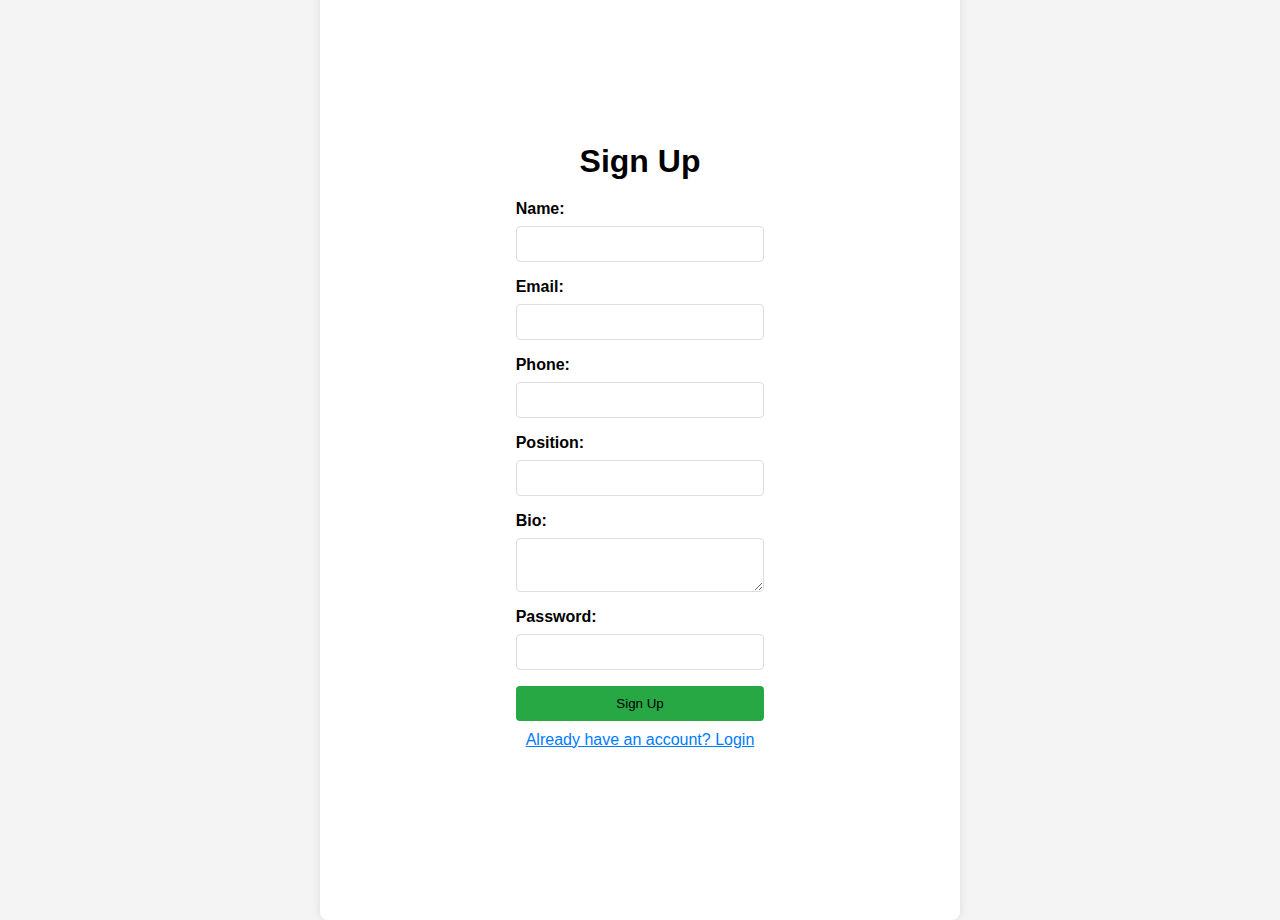
<file: index.html>
<!DOCTYPE html>
<html lang="en">
<head>
    <meta charset="UTF-8">
    <meta name="viewport" content="width=device-width, initial-scale=1.0">
    <title>Signup and Login</title>
    <link rel="stylesheet" href="styles.css">
    <style>
        .form-container {
            display: flex;
            justify-content: center;
            align-items: center;
            height: 100vh;
        }
        .form-wrapper {
            display: flex;
            flex-direction: column;
            align-items: center;
            width: 100%;
            max-width: 600px;
        }
        .form-switch {
            margin-bottom: 20px;
        }
        .form-switch button {
            background: none;
            border: none;
            color: #007bff;
            font-size: 16px;
            cursor: pointer;
            text-decoration: underline;
        }
        .form-switch button:hover {
            color: #0056b3;
        }
        .hidden {
            display: none;
        }
    </style>
</head>
<body>
    <div class="form-container">
        <div class="form-wrapper">
            <div id="signup-form">
                <h1>Sign Up</h1>
                <form action="signup.php" method="post">
                    <label for="name">Name:</label>
                    <input type="text" id="name" name="name" required>

                    <label for="email">Email:</label>
                    <input type="email" id="email" name="email" required>

                    <label for="phone">Phone:</label>
                    <input type="text" id="phone" name="phone">

                    <label for="position">Position:</label>
                    <input type="text" id="position" name="position">

                    <label for="bio">Bio:</label>
                    <textarea id="bio" name="bio"></textarea>

                    <label for="password">Password:</label>
                    <input type="password" id="password" name="password" required>

                    <button type="submit">Sign Up</button>
                </form>
                <div class="form-switch">
                    <button onclick="showLoginForm()">Already have an account? Login</button>
                </div>
            </div>
            
            <div id="login-form" class="hidden">
                <h1>Login</h1>
                <form action="login.php" method="post">
                    <label for="login-email">Email:</label>
                    <input type="email" id="login-email" name="email" required>

                    <label for="login-password">Password:</label>
                    <input type="password" id="login-password" name="password" required>

                    <button type="submit">Login</button>
                </form>
                <div class="form-switch">
                    <button onclick="showSignupForm()">Don't have an account? Sign Up</button>
                </div>
            </div>
        </div>
    </div>

    <script>
        function showSignupForm() {
            document.getElementById('signup-form').classList.remove('hidden');
            document.getElementById('login-form').classList.add('hidden');
        }

        function showLoginForm() {
            document.getElementById('signup-form').classList.add('hidden');
            document.getElementById('login-form').classList.remove('hidden');
        }
    </script>
</body>
</html>
</file>
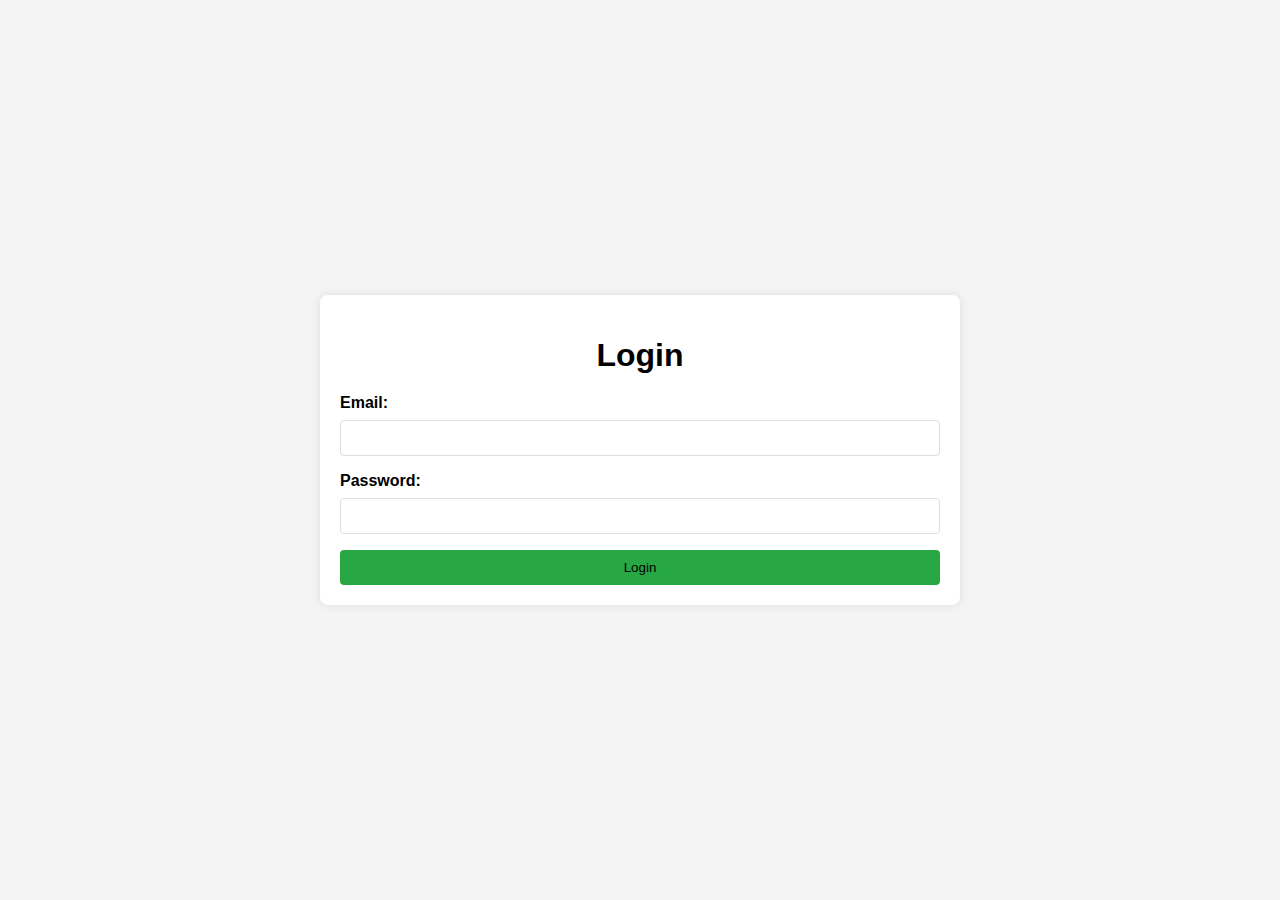
<file: login.html>
<!DOCTYPE html>
<html lang="en">
<head>
    <meta charset="UTF-8">
    <meta name="viewport" content="width=device-width, initial-scale=1.0">
    <title>Login</title>
    <link rel="stylesheet" href="styles.css">
</head>
<body>
    <div class="form-container">
        <h1>Login</h1>
        <form action="login.php" method="post">
            <label for="email">Email:</label>
            <input type="email" id="email" name="email" required>

            <label for="password">Password:</label>
            <input type="password" id="password" name="password" required>

            <button type="submit">Login</button>
        </form>
    </div>
</body>
</html>
</file>
<file: styles.css>
body {
    font-family: Arial, sans-serif;
    background-color: #f4f4f4;
    margin: 0;
    padding: 0;
    display: flex;
    justify-content: center;
    align-items: center;
    height: 100vh;
}

.form-container {
    background-color: #fff;
    padding: 20px;
    border-radius: 8px;
    box-shadow: 0 0 10px rgba(0, 0, 0, 0.1);
    width: 100%;
    max-width: 600px;
}

h1, h2 {
    margin-bottom: 20px;
    text-align: center;
}

form {
    display: flex;
    flex-direction: column;
}

label {
    margin-bottom: 8px;
    font-weight: bold;
}

input, textarea {
    margin-bottom: 16px;
    padding: 8px;
    border: 1px solid #ddd;
    border-radius: 4px;
    font-size: 16px;
}

textarea {
    resize: vertical;
}

button {
    padding: 10px;
    border: none;
    border-radius: 4px;
    background-color: #28a745;
    /* color: */
}
</file>
